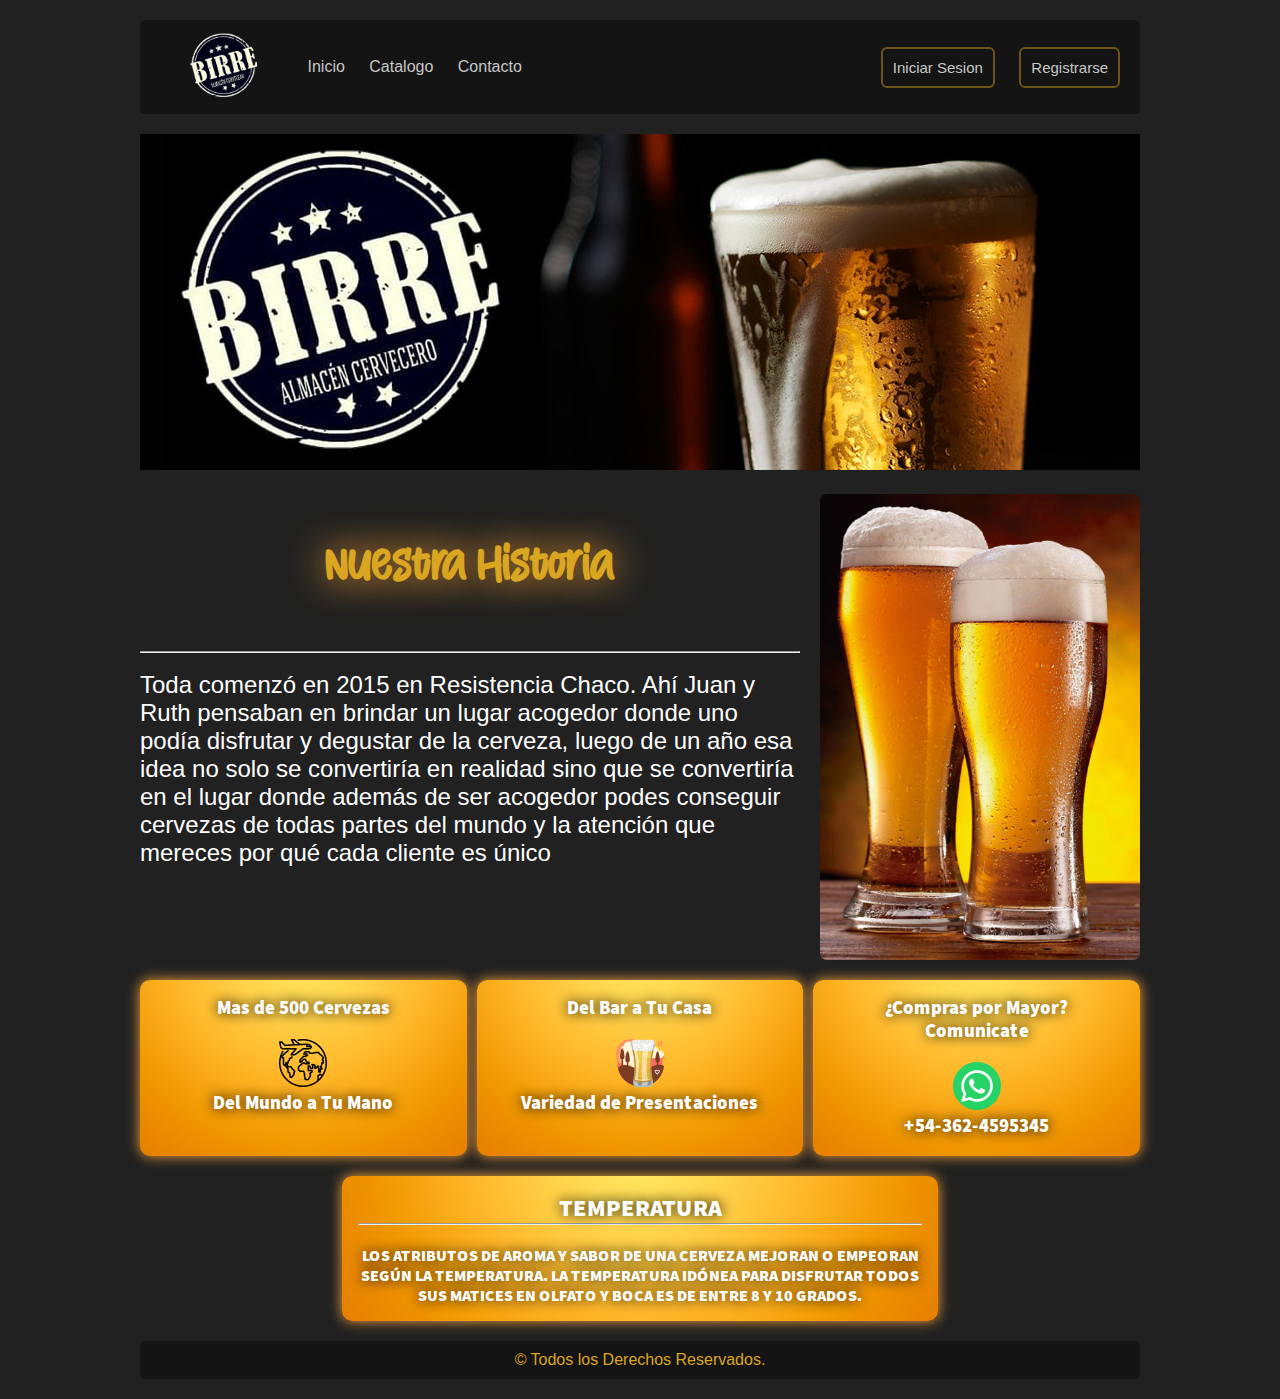
<file: TPO-Practicando/index.html>
<!DOCTYPE html>
<html lang="en">

<head>
    <meta charset="UTF-8">
    <meta http-equiv="X-UA-Compatible" content="IE=edge">
    <meta name="viewport" content="width=device-width, initial-scale=1.0">
    <link rel="stylesheet" href="estilos.css">
    <title>Document</title>
</head>

<body>
    <div class="contenedor">
        <header class="header">
            <div class="logo">
                <a href="index.html"><img src="img/logo.png" alt="" height="70vh"></a>
            </div>
            <nav>
                <a href="index.html">Inicio</a>
                <a href="catalogo.html">Catalogo</a>
                <a href="contacto.html">Contacto</a>
            </nav>
            <div class="botones">
                <a href="login.html"><input type="button" value="Iniciar Sesion" class="button__header"></a>
                <a href="signup.html"><input type="button" value="Registrarse" class="button__header"></a>
            </div>
        </header>

        <div class="banner">
            <img src="img/banner-cerveza.jpg" alt="" height="52vh">
        </div>

        <main class="contenido">
            <h1>Nuestra Historia</h1>
            <hr class="neon">
            <br>
            <p>Toda comenzó en 2015 en Resistencia Chaco. Ahí Juan y Ruth pensaban en brindar un lugar acogedor donde uno podía disfrutar y degustar de la cerveza, luego de un año esa idea no solo se convertiría en realidad sino que se convertiría en el
                lugar donde además de ser acogedor podes conseguir cervezas de todas partes del mundo y la atención que mereces por qué cada cliente es único</p>
        </main>

        <aside class="sidebar">
            <img src="img/vaso_cerveza.jpg" alt="" class="img1">
            <img src="img/cervaza_banner2.png" alt="" class="img2">
        </aside>

        <section class="cuadros">
            <div class="widget-0">
                <h3>Mas de 500 Cervezas</h3>
                <br>
                <img src="img/iconos/travel.png" alt="">
                <h3>Del Mundo a Tu Mano</h3>
            </div>
            <div class="widget-1">
                <h3>Del Bar a Tu Casa</h3>
                <br>
                <img src="img/iconos/beer.png" alt="">
                <h3>Variedad de Presentaciones</h3>
            </div>

            <div class="widget-2">
                <h3>¿Compras por Mayor?</h3>
                <h3>Comunicate</h3>
                <br>
                <img src="img/iconos/whatsapp.png" alt="">
                <h3>+54-362-4595345</h3>
            </div>
        </section>

        <section class="temperatura">
            <div class="widget-5">
                <h3></h3>
            </div>

            <div class="widget-6">
                <h2>TEMPERATURA</h2>
                <hr>
                <br>
                <p>LOS ATRIBUTOS DE AROMA Y SABOR DE UNA CERVEZA MEJORAN O EMPEORAN SEGÚN LA TEMPERATURA. LA TEMPERATURA IDÓNEA PARA DISFRUTAR TODOS SUS MATICES EN OLFATO Y BOCA ES DE ENTRE 8 Y 10 GRADOS.</p>
            </div>

            <div class="widget-7">
                <h3></h3>
            </div>
        </section>

        <footer class="footer">
            <p>© Todos los Derechos Reservados.</p>
        </footer>
    </div>
</body>

</html>
</file>
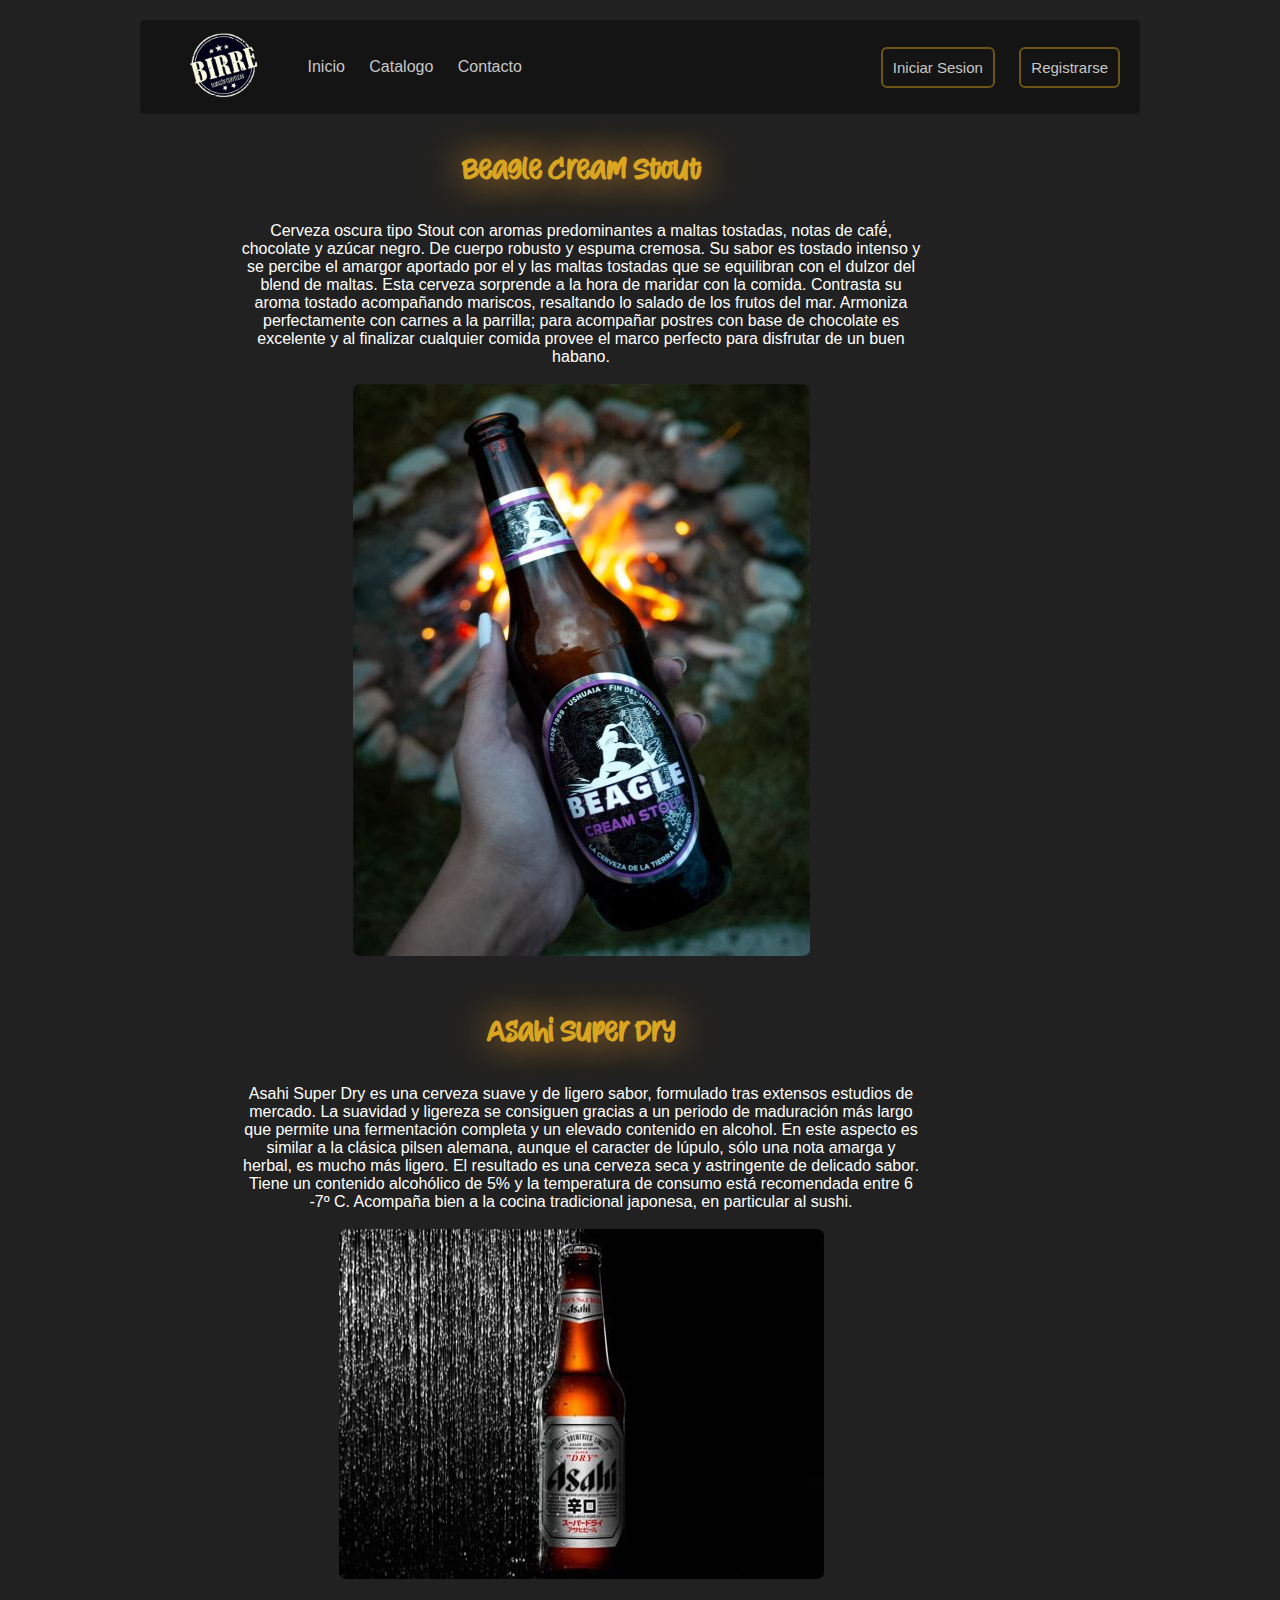
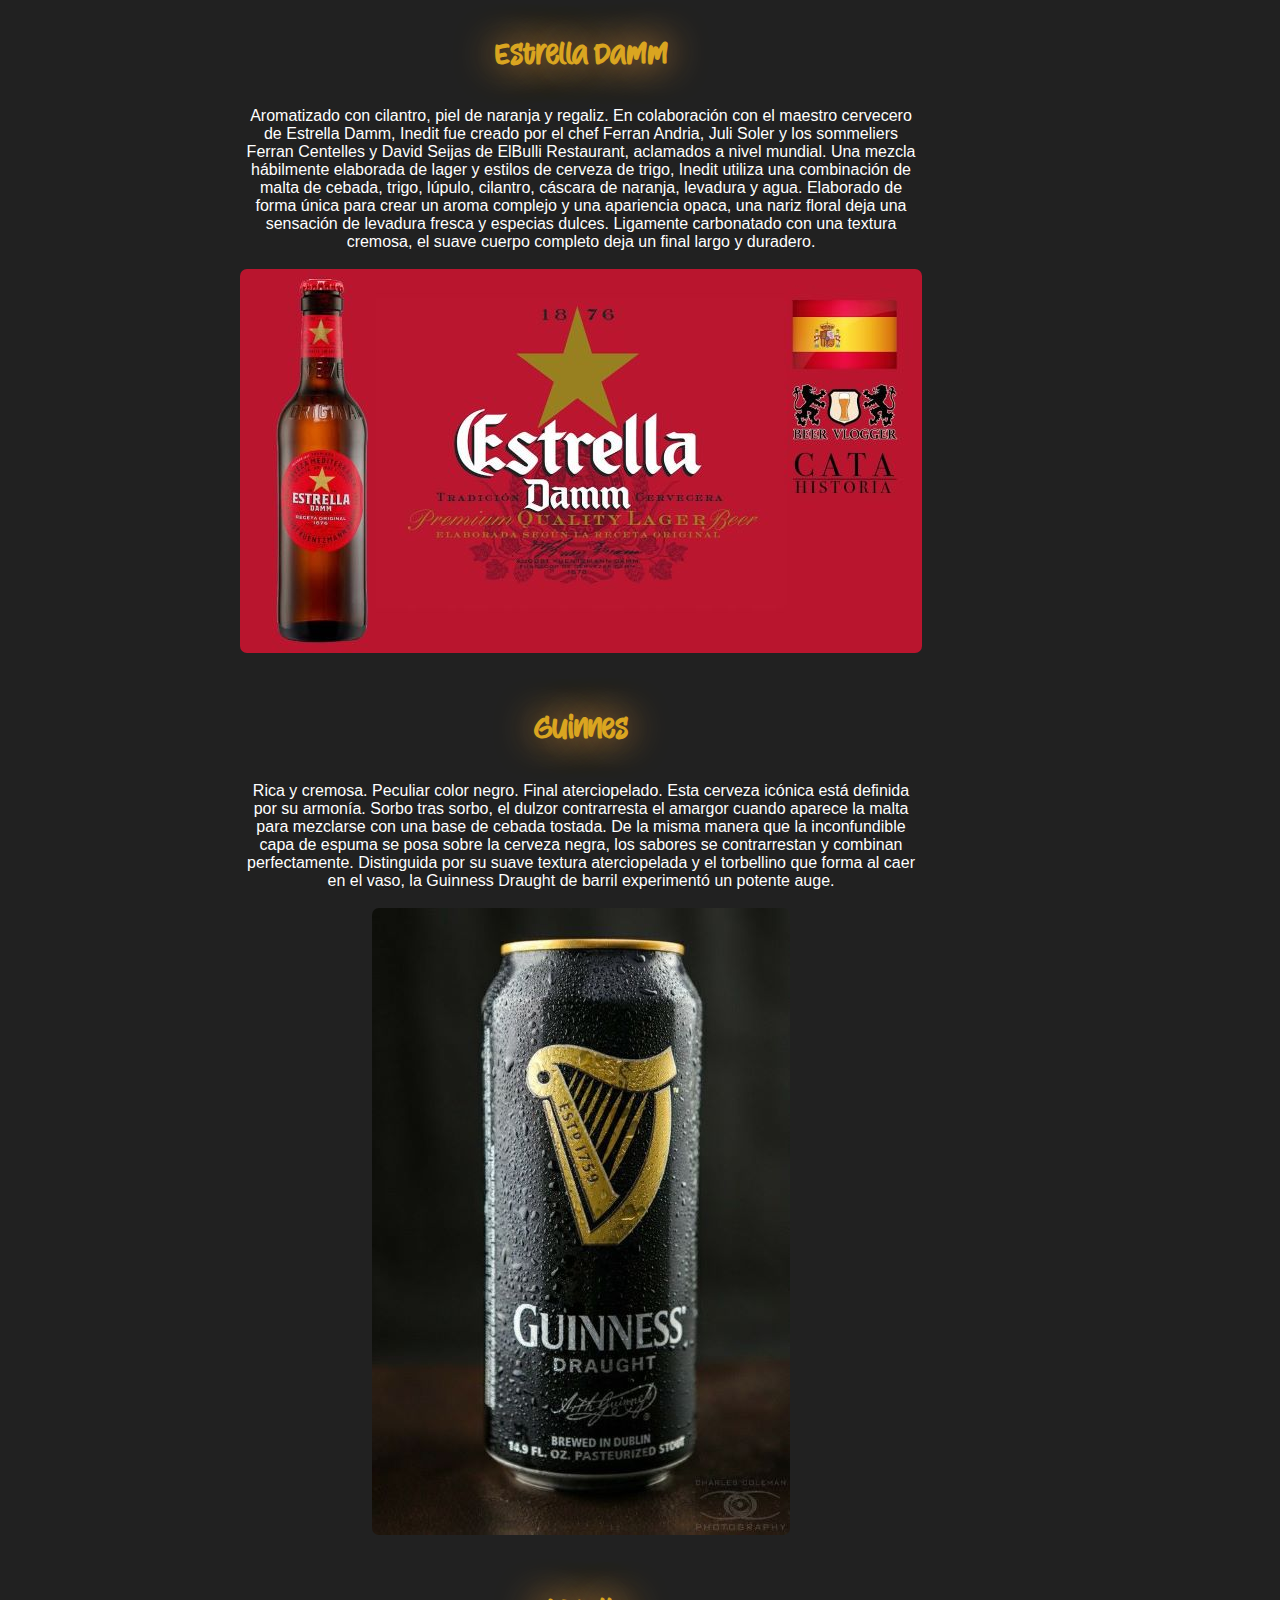
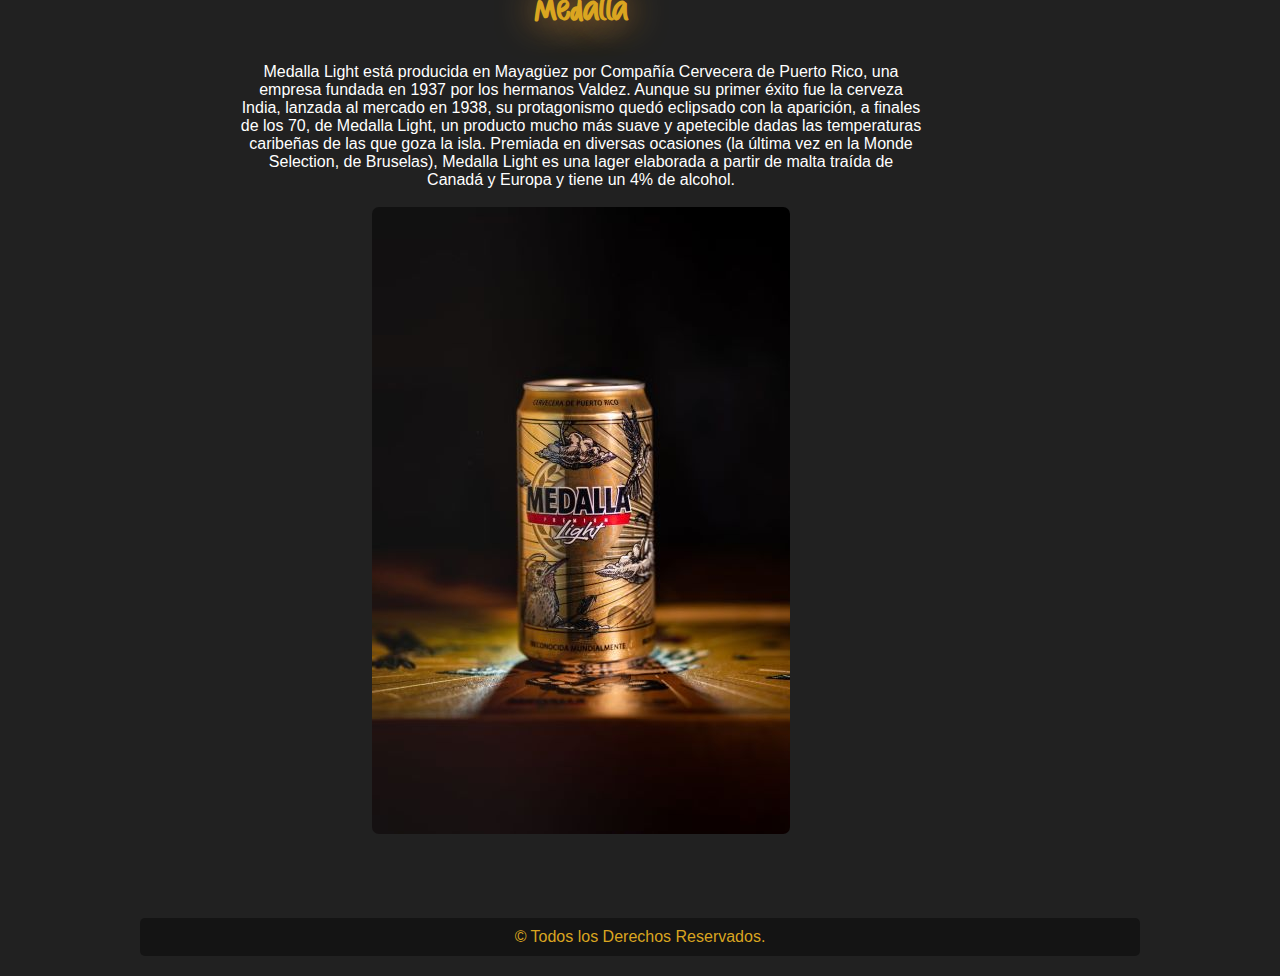
<file: TPO-Practicando/catalogo.html>
<!DOCTYPE html>
<html lang="en">

<head>
    <meta charset="UTF-8">
    <meta http-equiv="X-UA-Compatible" content="IE=edge">
    <meta name="viewport" content="width=device-width, initial-scale=1.0">
    <link rel="stylesheet" href="estilos.css">
    <title>Catalogo</title>
</head>

<body>
    <div class="contenedor">
        <header class="header">
            <div class="logo">
                <a href="index.html"><img src="img/logo.png" alt="" height="70vh"></a>
            </div>
            <nav>
                <a href="index.html">Inicio</a>
                <a href="catalogo.html">Catalogo</a>
                <a href="contacto.html">Contacto</a>
            </nav>
            <div class="botones">
                <a href="login.html"><input type="button" value="Iniciar Sesion" class="button__header"></a>
                <a href="signup.html"><input type="button" value="Registrarse" class="button__header"></a>
            </div>
        </header>

        <div class="catalogo">
            <div>
                <main class="bannercatalogo">
                    <h1 class="titulocatalogo">Beagle Cream Stout</h1>
                    <br>
                    <div class="textocatalogo">Cerveza oscura tipo Stout con aromas predominantes a maltas tostadas, notas de café́, chocolate y azúcar negro. De cuerpo robusto y espuma cremosa. Su sabor es tostado intenso y se percibe el amargor aportado por el y las maltas tostadas
                        que se equilibran con el dulzor del blend de maltas. Esta cerveza sorprende a la hora de maridar con la comida. Contrasta su aroma tostado acompañando mariscos, resaltando lo salado de los frutos del mar. Armoniza perfectamente
                        con carnes a la parrilla; para acompañar postres con base de chocolate es excelente y al finalizar cualquier comida provee el marco perfecto para disfrutar de un buen habano.</div>
                </main>
                <br>
                <aside class="imgcatalogo">
                    <img src="img/Baegle.jpg" alt="">
                </aside>
            </div>
            <br><br>
            <div>
                <main class="bannercatalogo">
                    <h1 class="titulocatalogo">Asahi Super Dry</h1>
                    <br>
                    <div class="textocatalogo">Asahi Super Dry es una cerveza suave y de ligero sabor, formulado tras extensos estudios de mercado. La suavidad y ligereza se consiguen gracias a un periodo de maduración más largo que permite una fermentación completa y un elevado
                        contenido en alcohol. En este aspecto es similar a la clásica pilsen alemana, aunque el caracter de lúpulo, sólo una nota amarga y herbal, es mucho más ligero. El resultado es una cerveza seca y astringente de delicado sabor. Tiene
                        un contenido alcohólico de 5% y la temperatura de consumo está recomendada entre 6 -7º C. Acompaña bien a la cocina tradicional japonesa, en particular al sushi.</div>
                </main>
                <br>
                <aside class="imgcatalogo">
                    <img src="img/Asahi.jpg" alt="">
                </aside>
            </div>
            <br><br>
            <div>
                <main class="bannercatalogo">
                    <h1 class="titulocatalogo">Estrella Damm</h1>
                    <br>
                    <div class="textocatalogo">Aromatizado con cilantro, piel de naranja y regaliz. En colaboración con el maestro cervecero de Estrella Damm, Inedit fue creado por el chef Ferran Andria, Juli Soler y los sommeliers Ferran Centelles y David Seijas de ElBulli Restaurant,
                        aclamados a nivel mundial. Una mezcla hábilmente elaborada de lager y estilos de cerveza de trigo, Inedit utiliza una combinación de malta de cebada, trigo, lúpulo, cilantro, cáscara de naranja, levadura y agua. Elaborado de forma
                        única para crear un aroma complejo y una apariencia opaca, una nariz floral deja una sensación de levadura fresca y especias dulces. Ligamente carbonatado con una textura cremosa, el suave cuerpo completo deja un final largo y
                        duradero. </div>
                </main>
                <br>
                <aside class="imgcatalogo">
                    <img src="img/Estrella_damm.jpg" alt="">
                </aside>
            </div>
            <br><br>
            <div>
                <main class="bannercatalogo">
                    <h1 class="titulocatalogo">Guinnes</h1>
                    <br>
                    <div class="textocatalogo">Rica y cremosa. Peculiar color negro. Final aterciopelado. Esta cerveza icónica está definida por su armonía. Sorbo tras sorbo, el dulzor contrarresta el amargor cuando aparece la malta para mezclarse con una base de cebada tostada.
                        De la misma manera que la inconfundible capa de espuma se posa sobre la cerveza negra, los sabores se contrarrestan y combinan perfectamente. Distinguida por su suave textura aterciopelada y el torbellino que forma al caer en el
                        vaso, la Guinness Draught de barril experimentó un potente auge.</div>
                </main>
                <br>
                <aside class="imgcatalogo">
                    <img src="img/Guinnes.jpg" alt="">
                </aside>
            </div>
            <br><br>
            <div>
                <main class="bannercatalogo">
                    <h1 class="titulocatalogo">Medalla</h1>
                    <br>
                    <div class="textocatalogo">Medalla Light está producida en Mayagüez por Compañía Cervecera de Puerto Rico, una empresa fundada en 1937 por los hermanos Valdez. Aunque su primer éxito fue la cerveza India, lanzada al mercado en 1938, su protagonismo quedó eclipsado
                        con la aparición, a finales de los 70, de Medalla Light, un producto mucho más suave y apetecible dadas las temperaturas caribeñas de las que goza la isla. Premiada en diversas ocasiones (la última vez en la Monde Selection, de
                        Bruselas), Medalla Light es una lager elaborada a partir de malta traída de Canadá y Europa y tiene un 4% de alcohol.</div>
                </main>
                <br>
                <aside class="imgcatalogo">
                    <img src="img/Medalla.jpg" alt="800 px 600 xp">
                </aside>
            </div>
        </div>

        <footer class="footer">
            <p>© Todos los Derechos Reservados.</p>
        </footer>
    </div>
</body>

</html>
</file>
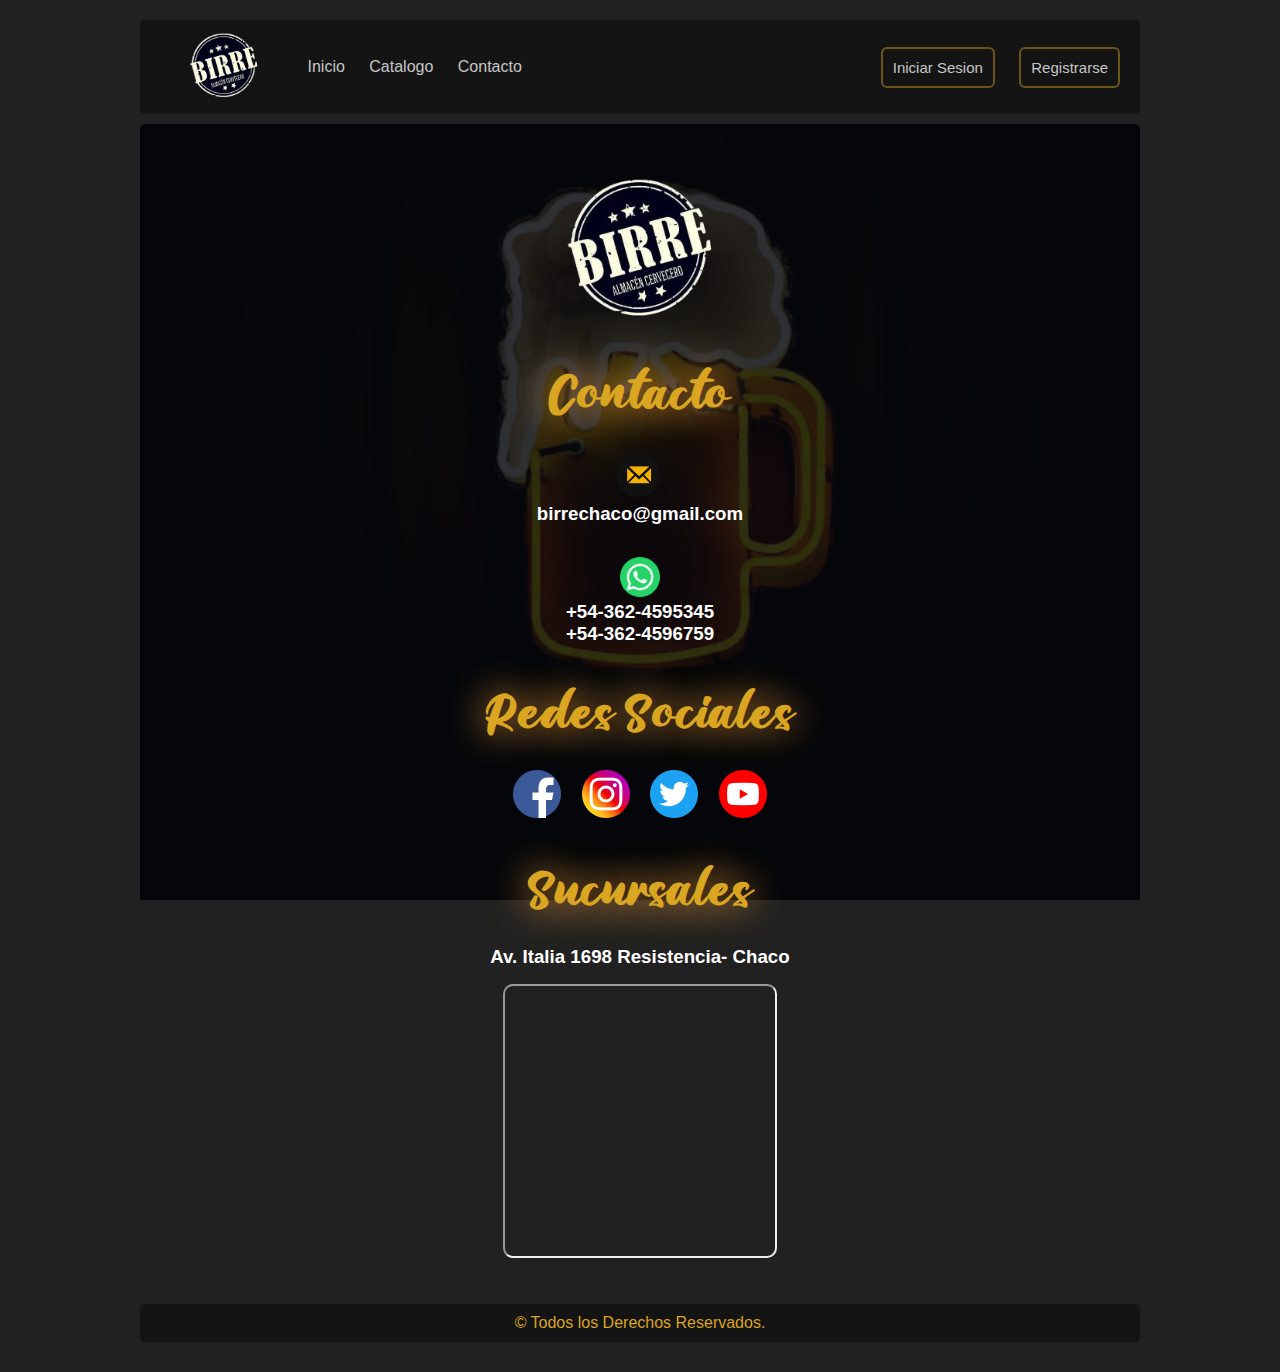
<file: TPO-Practicando/contacto.html>
<!DOCTYPE html>
<html lang="en">

<head>
    <meta charset="UTF-8">
    <meta http-equiv="X-UA-Compatible" content="IE=edge">
    <meta name="viewport" content="width=device-width, initial-scale=1.0">
    <link rel="stylesheet" href="contacto.css">
    <title>Document</title>
</head>

<body>
    <div class="contenedor">
        <header class="header">
            <div class="logo">
                <a href="index.html"><img src="img/logo.png" alt="" height="70vh"></a>
            </div>
            <nav>
                <a href="index.html">Inicio</a>
                <a href="catalogo.html">Catalogo</a>
                <a href="contacto.html">Contacto</a>
            </nav>
            <div class="botones">
                <a href="login.html"><input type="button" value="Iniciar Sesion" class="button__header"></a>
                <a href="signup.html"><input type="button" value="Registrarse" class="button__header"></a>
            </div>
        </header>

        <main class="contenido fondo">

            <div class="contacto_logo">
                <img src="img/logo.png" alt="" height="150vh">
            </div>

            <h1>Contacto</h1>
            <div class="contacto">
                <img src="img/iconos/email.png" alt="">
                <h3>birrechaco@gmail.com</h3>
            </div>

            <div class="contacto">
                <img src="img/iconos/whatsapp.png" alt="" height="40vh">
                <h3>+54-362-4595345</h3>
                <h3>+54-362-4596759</h3>
            </div>

            <h1 class="texto-redes">Redes Sociales</h1>
            <div class="redes">
                <a href="#"><img src="img/iconos/facebook.png" alt=""></a>
                <a href="#"><img src="img/iconos/instagram.png" alt=""></a>
                <a href="#"><img src="img/iconos/twitter.png" alt=" "></a>
                <a href="#"><img src="img/iconos/youtube.png" alt=" "></a>
            </div>

            <h1>Sucursales</h1>
            <div class="sucursal">
                <h3>Av. Italia 1698 Resistencia- Chaco</h3>
                <iframe src="https://www.google.com/maps/embed?pb=!1m18!1m12!1m3!1d1488.7579433949313!2d-58.967761601078195!3d-27.441754389120117!2m3!1f0!2f0!3f0!3m2!1i1024!2i768!4f13.1!3m3!1m2!1s0x94450c5551404ff7%3A0xb6cb353076c3b3de!2sAv.%20Italia%201698%2C%20H3508EJV%20H3508EJV%20Resistencia%2C%20Chaco!5e0!3m2!1ses-419!2sar!4v1665649814502!5m2!1ses-419!2sar"
                    width="270" height="270" style="border-radius:10px;" allowfullscreen="" loading="lazy" referrerpolicy="no-referrer-when-downgrade"></iframe>
            </div>

        </main>

        <div class="widget-1 ">
            <h3></h3>
        </div>

        <div class="widget-2 ">
            <h3></h3>
        </div>

        <footer class="footer ">
            <p>© Todos los Derechos Reservados.</p>
        </footer>
    </div>
</body>

</html>
</file>
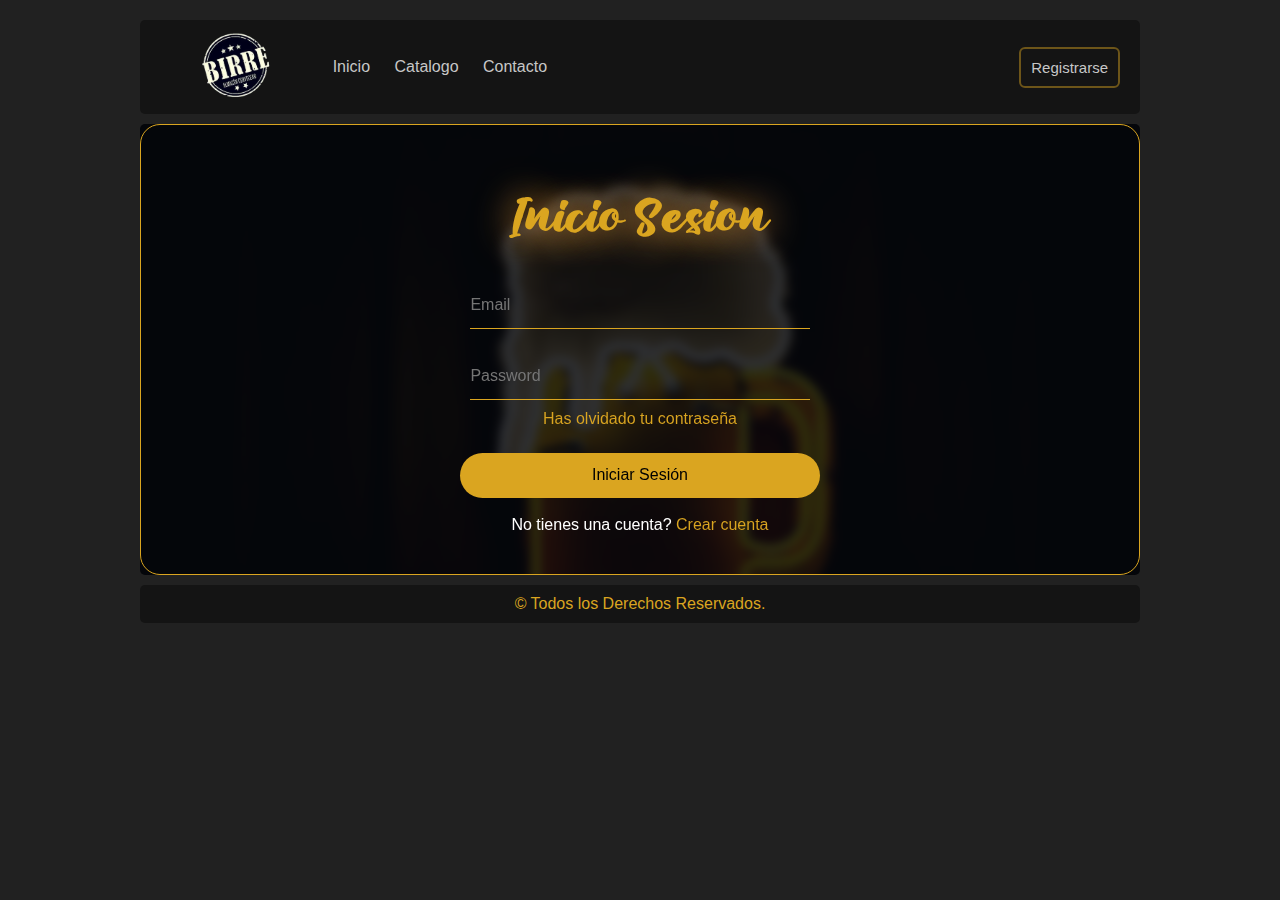
<file: TPO-Practicando/login.html>
<!DOCTYPE html>
<html lang="en">

<head>
    <meta charset="UTF-8">
    <meta http-equiv="X-UA-Compatible" content="IE=edge">
    <meta name="viewport" content="width=device-width, initial-scale=1.0">
    <link rel="stylesheet" href="client.css">
    <title>Document</title>
</head>

<body>
    <div class="contenedor">
        <header class="header">
            <div class="logo">
                <a href="index.html"><img src="img/logo.png" alt="" height="70vh"></a>
            </div>
            <nav>
                <a href="index.html">Inicio</a>
                <a href="catalogo.html">Catalogo</a>
                <a href="contacto.html">Contacto</a>
            </nav>
            <div class="botones">
                <a href="signup.html"><input type="button" value="Registrarse" class="button__header"></a>
            </div>
        </header>

        <main class="contenido fondo">
            <div class="box">
                <h1>Inicio Sesion</h1>
                <form action="">
                    <div class="input-box">
                        <input type="text" placeholder="Email" class="input-control">
                    </div>
                    <div class="input-box">
                        <input type="password" placeholder="Password" class="input-control">
                        <div class="input-link">
                            <a href="recover.html" class="gradient-text">Has olvidado tu contraseña</a>
                        </div>
                    </div>
                    <button type="submit" class="btn">Iniciar Sesión</button>
                </form>
                <br>
                <p>No tienes una cuenta? <a href="signup.html" class="gradient-text">Crear cuenta</a></p>
            </div>

        </main>

        <div class="widget-1 ">
            <h3></h3>
        </div>

        <div class="widget-2 ">
            <h3></h3>
        </div>

        <footer class="footer ">
            <p>© Todos los Derechos Reservados.</p>
        </footer>
    </div>
</body>

</html>
</file>
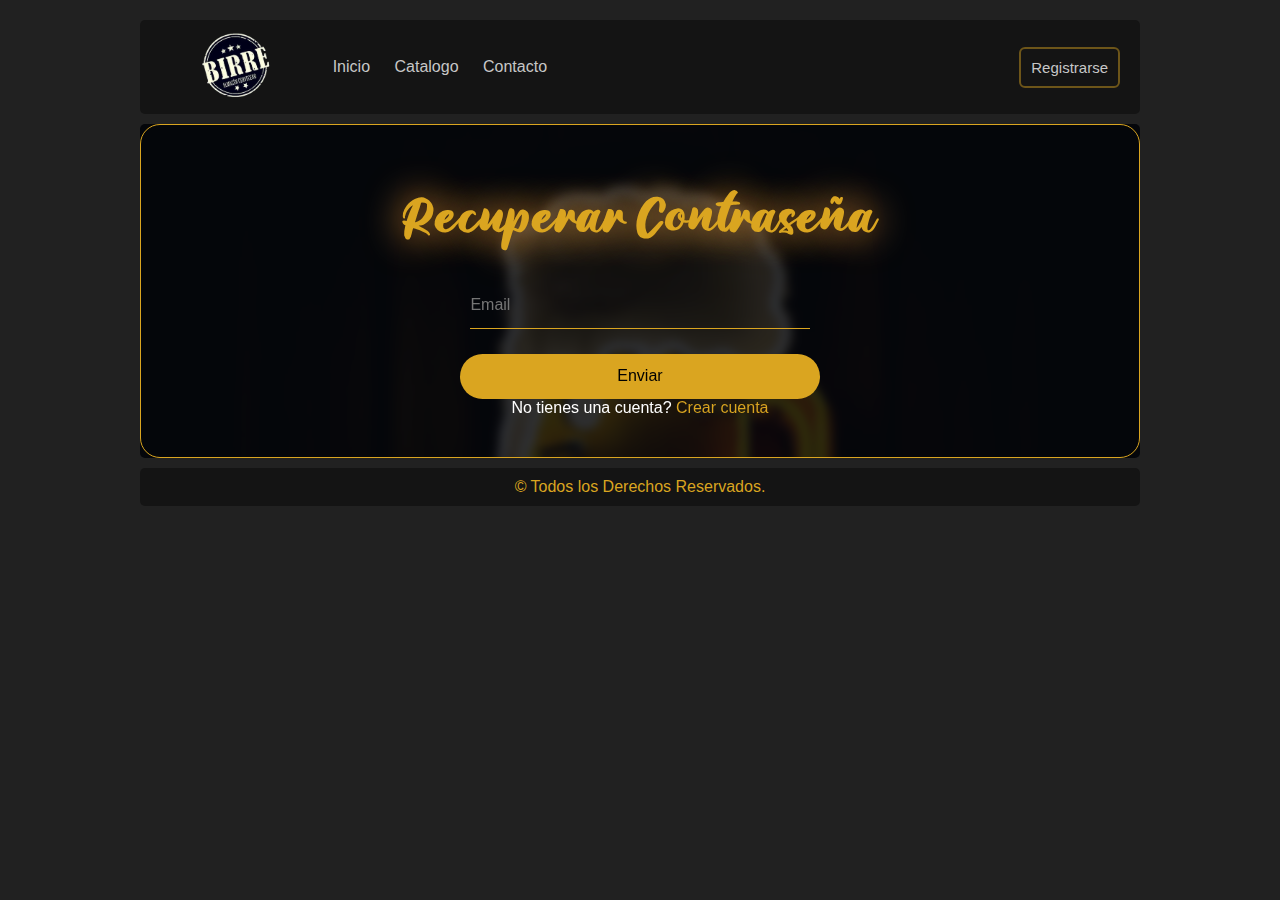
<file: TPO-Practicando/recover.html>
<!DOCTYPE html>
<html lang="en">

<head>
    <meta charset="UTF-8">
    <meta http-equiv="X-UA-Compatible" content="IE=edge">
    <meta name="viewport" content="width=device-width, initial-scale=1.0">
    <link rel="stylesheet" href="client.css">
    <title>Document</title>
</head>

<body>
    <div class="contenedor">
        <header class="header">
            <div class="logo">
                <a href="index.html"><img src="img/logo.png" alt="" height="70vh"></a>
            </div>
            <nav>
                <a href="index.html">Inicio</a>
                <a href="catalogo.html">Catalogo</a>
                <a href="contacto.html">Contacto</a>
            </nav>
            <div class="botones">
                <a href="signup.html"><input type="button" value="Registrarse" class="button__header"></a>
            </div>
        </header>

        <main class="contenido fondo">
            <div class="box">
                <h1>Recuperar Contraseña</h1>
                <form action="">
                    <div class="input-box">
                        <input type="text" placeholder="Email" class="input-control">
                    </div>

                    <button type="submit" class="btn">Enviar</button>
                </form>

                <p>No tienes una cuenta? <a href="signup.html" class="gradient-text">Crear cuenta</a></p>
            </div>

        </main>

        <div class="widget-1 ">
            <h3></h3>
        </div>

        <div class="widget-2 ">
            <h3></h3>
        </div>

        <footer class="footer ">
            <p>© Todos los Derechos Reservados.</p>
        </footer>
    </div>
</body>

</html>
</file>
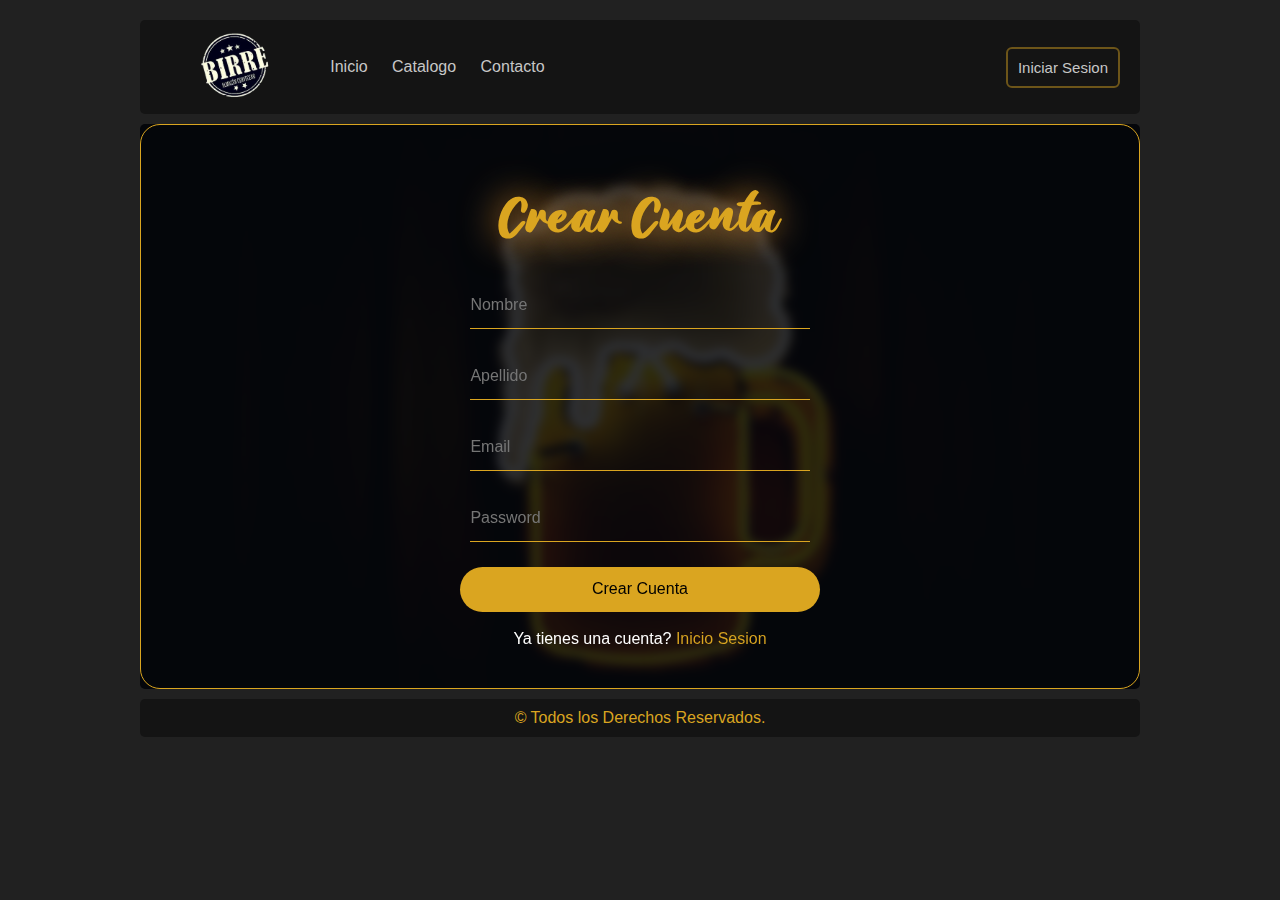
<file: TPO-Practicando/signup.html>
<!DOCTYPE html>
<html lang="en">

<head>
    <meta charset="UTF-8">
    <meta http-equiv="X-UA-Compatible" content="IE=edge">
    <meta name="viewport" content="width=device-width, initial-scale=1.0">
    <link rel="stylesheet" href="client.css">
    <title>Document</title>
</head>

<body>
    <div class="contenedor">
        <header class="header">
            <div class="logo">
                <a href="index.html"><img src="img/logo.png" alt="" height="70vh"></a>
            </div>
            <nav>
                <a href="index.html">Inicio</a>
                <a href="catalogo.html">Catalogo</a>
                <a href="contacto.html">Contacto</a>
            </nav>
            <div class="botones">
                <a href="login.html"><input type="button" value="Iniciar Sesion" class="button__header"></a>
            </div>
        </header>

        <main class="contenido fondo">
            <div class="box">
                <h1>Crear Cuenta</h1>
                <form action="" method="post" id="form">
                    <div class="input-box">
                        <input type="text" placeholder="Nombre" class="input-control" id="nombre">
                    </div>
                    <div class="input-box">
                        <input type="text" placeholder="Apellido" class="input-control" id="apellido">
                    </div>
                    <div class="input-box">
                        <input type="text" placeholder="Email" class="input-control" id="email">
                    </div>
                    <div class="input-box">
                        <input type="password" placeholder="Password" class="input-control" id="password">

                    </div>
                    <button type="submit" class="btn">Crear Cuenta</button>
                    <p id="warning" class="warning"></p>
                </form>
                <br>
                <p>Ya tienes una cuenta? <a href="login.html" class="gradient-text">Inicio Sesion</a></p>
            </div>

        </main>

        <div class="widget-1 ">
            <h3></h3>
        </div>

        <div class="widget-2 ">
            <h3></h3>
        </div>

        <footer class="footer ">
            <p>© Todos los Derechos Reservados.</p>
        </footer>
    </div>
    <script src="validacion.js"></script>
</body>

</html>
</file>
<file: TPO-Practicando/estilos.css>
* {
    margin: 0;
    padding: 0;
}

body {
    background: rgba(0, 0, 0, 0.87);
    color: white;
    font-family: sans-serif;
}

.contenedor {
    width: 90%;
    max-width: 1000px;
    margin: 20px auto;
    display: grid;
    grid-gap: 20px;
    grid-template-columns: repeat(3, 1fr);
    grid-template-rows: repeat(4, auto);
    grid-template-areas: "header header header" "banner banner banner" "contenido contenido sidebar" "cuadros cuadros cuadros" "temperatura temperatura temperatura" "footer footer footer";
}


/* Barra de navegacion */

.contenedor .header {
    background: rgb(20, 20, 20);
    color: white;
    grid-column-start: 1;
    grid-column-end: -1;
    align-items: center;
    padding: 10px;
    border-radius: 5px;
    /* se crea otro grid dentro de la barra de navegacion */
    display: grid;
    grid-template-columns: repeat(auto-fit, 1fr);
    grid-area: header;
}

.contenedor .header .logo {
    text-align: center;
    grid-column: 1/3;
}

.contenedor .header nav {
    display: inline-block;
    grid-column: 3/7;
}

.contenedor .header nav a {
    text-decoration: none;
    padding: 10px;
    color: rgb(199, 199, 199);
}

.contenedor .header nav a:hover {
    color: goldenrod;
}

.contenedor .header .botones {
    grid-column: 9/12;
    text-align: right;
}

.contenedor .header .botones .button__header {
    border-radius: 2px;
    background: none;
    margin: 10px;
    padding: 10px;
    border: 2px solid rgba(218, 165, 32, 0.452);
    border-radius: 6px;
    color: rgb(199, 199, 199);
    font-size: 15px;
}

.contenedor .header .botones .button__header:hover {
    border: 2px solid goldenrod;
    background-color: rgba(218, 165, 32, 0.527);
}


/* Banner */

.banner {
    grid-column-start: 1;
    grid-column-end: -1;
    grid-area: banner;
}

.banner img {
    height: auto;
    width: 100%;
}


/*Catalogo*/

.catalogo {
    max-width: 1000px;
    display: flex;
    flex-wrap: wrap;
    margin: 0 100px;
}

.catalogo .bannercatalogo .titulocatalogo {
    /* color: #e67e00;
    text-decoration-line: underline;
    text-align: center; */
    text-align: center;
    font-family: neon;
    color: goldenrod;
    font-size: 2rem;
    line-height: 3vw;
    text-shadow: 0 0 3vw #fAA43D;
    padding-bottom: 1rem;
    padding-top: 1rem;
}

.catalogo .bannercatalogo .textocatalogo {
    text-align: center;
}

.catalogo .imgcatalogo {
    text-align: center;
}

.catalogo .imgcatalogo img {
    border-radius: 7px;
}


/* Contenido */

.contenedor .contenido {
    grid-area: contenido;
}

@font-face {
    font-family: neon;
    src: url(fonts/Tasty\ Brownies\ DEMO.ttf);
}

@font-face {
    font-family: sans;
    src: url(fonts/sans/SourceSansPro-Black.ttf);
}

.contenedor .contenido h1 {
    text-align: center;
    font-family: neon;
    color: goldenrod;
    font-size: 3rem;
    line-height: 11vw;
    text-shadow: 0 0 3vw #fAA43D;
    padding-bottom: 1rem;
}

.contenedor .contenido p {
    font-size: 1.5rem;
}


/* .contenedor .contenido .neon {
    font-family: neon;
    color: #FB4264;
    font-size: 9vw;
    line-height: 9vw;
    text-shadow: 0 0 3vw #F40A35;
} */


/* Sidebar */

.contenedor .sidebar {
    background: transparent;
    text-align: center;
    display: flex;
    align-items: center;
    justify-content: center;
    min-height: 100px;
    grid-area: sidebar;
}

.contenedor .sidebar .img1 {
    height: auto;
    max-height: 68vh;
    width: 100%;
    border-radius: 7px;
}

.contenedor .sidebar .img2 {
    display: none;
}


/* .contenedor .sidebar {
    background: #fAA43D;
    text-align: center;
    display: flex;
    align-items: center;
    justify-content: center;
    min-height: 100px;
    grid-area: sidebar;
} */


/* Widget */

.contenedor .cuadros {
    background: transparent;
    color: white;
    text-shadow: 0 0 1vw #000000;
    text-align: center;
    display: flex;
    align-items: center;
    justify-content: center;
    grid-area: cuadros;
}

.contenedor .cuadros {
    display: grid;
    grid-template-columns: repeat(3, 1fr);
    grid-template-areas: "widget-0 widget-1 widget-2";
    grid-gap: 10px;
    text-align: center;
    font-family: sans;
}

.contenedor .cuadros .widget-0 {
    grid-area: widget-0;
    min-height: 9rem;
    padding: 1rem;
    background: goldenrod;
    border-radius: 10px;
    border: none;
    box-shadow: 0 0 1vw #fAA43D;
    background-image: radial-gradient(circle at 50% -20.71%, #ffed66 0, #ffd44c 25%, #ffb628 50%, #f09800 75%, #e67e00 100%);
}

.contenedor .cuadros .widget-1 {
    grid-area: widget-1;
    min-height: 9rem;
    padding: 1rem;
    background-image: radial-gradient(circle at 50% -20.71%, #ffed66 0, #ffd44c 25%, #ffb628 50%, #f09800 75%, #e67e00 100%);
    border-radius: 10px;
    border: none;
    box-shadow: 0 0 1vw #fAA43D;
}

.contenedor .cuadros .widget-2 {
    grid-area: widget-2;
    min-height: 9rem;
    padding: 1rem;
    background-image: radial-gradient(circle at 50% -20.71%, #ffed66 0, #ffd44c 25%, #ffb628 50%, #f09800 75%, #e67e00 100%);
    border-radius: 10px;
    border: none;
    box-shadow: 0 0 1vw #fAA43D;
}


/* Temperatura */

.contenedor .temperatura {
    background: rgb(20, 20, 20);
    color: white;
    text-shadow: 0 0 1vw #000000;
    text-align: center;
    display: flex;
    align-items: center;
    justify-content: center;
    grid-area: temperatura;
}

.contenedor .temperatura {
    display: grid;
    grid-template-columns: repeat(5, 1fr);
    grid-template-areas: "widget-5 widget-6 widget-6 widget-6 widget-7";
    grid-gap: 10px;
}

.contenedor .temperatura {
    background: transparent;
}

.contenedor .temperatura .widget-5 {
    grid-area: widget-5;
}

.contenedor .temperatura .widget-6 {
    grid-area: widget-6;
    padding: 1rem;
    background-image: radial-gradient(circle at 50% -20.71%, #ffed66 0, #ffd44c 25%, #ffb628 50%, #f09800 75%, #e67e00 100%);
    border-radius: 10px;
    border: none;
    box-shadow: 0 0 1vw #fAA43D;
    font-family: sans;
}

.contenedor .temperatura .widget-7 {
    grid-area: widget-7;
}


/* Footer */

.footer {
    grid-column-start: 1;
    grid-column-end: -1;
    text-align: center;
    background: rgb(20, 20, 20);
    color: goldenrod;
    padding: 10px;
    border-radius: 5px;
    grid-area: footer;
}


/* Responsive */

@media screen and (max-width: 768px) {
    .contenedor {
        grid-template-areas: "header header header" "banner banner banner" "contenido contenido contenido" "sidebar sidebar sidebar" "cuadros cuadros cuadros" "temperatura temperatura temperatura" "footer footer footer";
    }
    /* .contenedor .cuadros {
        grid-template-columns: repeat(1, 1fr);
        grid-template-areas: "widget-0" "widget-1" "widget-2";
    } */
    /* borrar imagen */
    .contenedor .sidebar .img1 {
        display: none;
    }
    .contenedor .sidebar .img2 {
        display: initial;
        height: auto;
        max-height: vh;
        width: auto;
        max-width: 80vw;
        border-radius: 7px;
    }
}

@media screen and (max-width: 670px) {
    .contenedor {
        grid-template-areas: "header header header" "banner banner banner" "contenido contenido contenido" "sidebar sidebar sidebar" "cuadros cuadros cuadros" "temperatura temperatura temperatura" "footer footer footer";
    }
    .contenedor .header {
        justify-content: flex-start;
        align-items: center;
        display: flex;
        flex-wrap: wrap;
        justify-content: center;
    }
    .contenedor .sidebar .img1 {
        display: none;
    }
    .contenedor .sidebar .img2 {
        display: initial;
        height: auto;
        max-height: 45vh;
        width: 100%;
        border-radius: 7px;
    }
}

@media screen and (max-width: 425px) {
    .contenedor .sidebar .img1 {
        display: none;
    }
    .contenedor .sidebar .img2 {
        display: initial;
        height: auto;
        max-height: 45vh;
        width: 100%;
        border-radius: 7px;
    }
    .contenedor .cuadros {
        grid-template-columns: repeat(1, 1fr);
        grid-template-areas: "widget-0" "widget-1" "widget-2";
    }
    .contenedor .temperatura {
        grid-template-areas: "widget-6 widget-6 widget-6 widget-6 widget-6";
        font-size: 0.8rem;
    }
    .contenedor .temperatura .widget-5,
    .contenedor .temperatura .widget-7 {
        display: none;
    }
}
</file>
<file: TPO-Practicando/contacto.css>
* {
    margin: 0;
    padding: 0;
}

body {
    background: rgba(0, 0, 0, 0.87);
    color: white;
    font-family: sans-serif;
}

.contenedor {
    width: 90%;
    max-width: 1000px;
    margin: 20px auto;
    display: grid;
    grid-gap: 10px;
    grid-template-columns: repeat(3, 1fr);
    grid-template-rows: repeat(3, auto);
    grid-template-areas: "header header header" "contenido contenido contenido" "footer footer footer";
}


/* Barra de navegacion */

.contenedor .header {
    background: rgb(20, 20, 20);
    color: white;
    grid-column-start: 1;
    grid-column-end: -1;
    align-items: center;
    padding: 10px;
    border-radius: 5px;
    /* se crea otro grid dentro de la barra de navegacion */
    display: grid;
    grid-template-columns: repeat(auto-fit, 1fr);
    grid-area: header;
}

.contenedor .header .logo {
    text-align: center;
    grid-column: 1/3;
}

.contenedor .header nav {
    display: inline-block;
    grid-column: 3/7;
}

.contenedor .header nav a {
    text-decoration: none;
    padding: 10px;
    color: rgb(199, 199, 199);
}

.contenedor .header nav a:hover {
    color: goldenrod;
}

.contenedor .header .botones {
    grid-column: 9/12;
    text-align: right;
}

.contenedor .header .botones .button__header {
    border-radius: 2px;
    background: none;
    margin: 10px;
    padding: 10px;
    border: 2px solid rgba(218, 165, 32, 0.452);
    border-radius: 6px;
    color: rgb(199, 199, 199);
    font-size: 15px;
}

.contenedor .header .botones .button__header:hover {
    border: 2px solid goldenrod;
    background-color: rgba(218, 165, 32, 0.527);
}


/* Contenido */

.contenedor .contenido {
    text-align: center;
    grid-area: contenido;
}

.contenedor .fondo {
    background-image: linear-gradient(rgba(5, 7, 12, 0.836), rgba(5, 7, 12, 0.836)), url(img/contacto.jpg);
    background-repeat: no-repeat;
    background-position: center center;
    height: auto;
    background-attachment: fixed;
    background-size: cover;
    border-radius: 5px;
}

.contenedor .contenido .contacto_logo {
    text-align: center;
    padding-top: 3rem;
    padding-bottom: 1rem;
}

@font-face {
    font-family: neon;
    src: url(fonts/amattera_million/Amattera\ Million.ttf);
}

.contenedor .contenido h1 {
    text-align: center;
    font-family: neon;
    color: goldenrod;
    font-size: 2.5rem;
    line-height: 6vw;
    text-shadow: 0 0 3vw #fAA43D;
    padding-top: 1rem;
}

.contenedor .contenido .contacto {
    padding: 1rem;
}

.contenedor .contenido .redes {
    padding: 1rem;
}

.contenedor .contenido .redes img {
    padding: 0rem 0.5rem;
}

.contenedor .contenido .sucursal {
    padding-bottom: 2rem;
}

.contenedor .contenido .sucursal h3 {
    padding: 1rem;
}


/* Footer */

.footer {
    grid-column-start: 1;
    grid-column-end: -1;
    text-align: center;
    background: rgb(20, 20, 20);
    color: goldenrod;
    padding: 10px;
    border-radius: 5px;
    grid-area: footer;
}


/* Responsive */

@media screen and (max-width: 670px) {
    .contenedor {
        grid-template-areas: "header header header" "banner banner banner" "contenido contenido contenido" "sidebar sidebar sidebar" "widget-1 widget-2 widget-2" "footer footer footer";
    }
    .contenedor .header {
        justify-content: flex-start;
        align-items: center;
        display: flex;
        flex-wrap: wrap;
        justify-content: center;
    }
}

@media screen and (max-width: 375px) {
    .contenedor .contenido .texto-redes {
        text-align: center;
        font-family: neon;
        color: goldenrod;
        font-size: 2.5rem;
        line-height: 13vw;
        text-shadow: 0 0 3vw #fAA43D;
        padding-top: 1rem;
    }
    .contenedor .contenido .redes {
        padding: 0.5rem 0.5rem 2.5rem;
    }
}
</file>
<file: TPO-Practicando/client.css>
:root{
    --blur: blur(10px);

}

*{
    margin: 0;
    padding: 0;
}

body {
    background: rgba(0, 0, 0, 0.87);
    color: white;
    font-family: sans-serif;
}

.contenedor {
    width: 90%;
    max-width: 1000px;
    margin: 20px auto;
    display: grid;
    grid-gap: 10px;
    grid-template-columns: repeat(3, 1fr);
    grid-template-rows: repeat(3, auto);
    grid-template-areas: "header header header" "contenido contenido contenido" "footer footer footer";
}


/* Barra de navegacion */

.contenedor .header {
    background: rgb(20, 20, 20);
    color: white;
    grid-column-start: 1;
    grid-column-end: -1;
    align-items: center;
    padding: 10px;
    border-radius: 5px;
    /* se crea otro grid dentro de la barra de navegacion */
    display: grid;
    grid-template-columns: repeat(auto-fit, 1fr);
    grid-area: header;
}

.contenedor .header .logo {
    text-align: center;
    grid-column: 1/3;
}

.contenedor .header nav {
    display: inline-block;
    grid-column: 3/7;
}

.contenedor .header nav a {
    text-decoration: none;
    padding: 10px;
    color: rgb(199, 199, 199);
}

.contenedor .header nav a:hover {
    color: goldenrod;
}

.contenedor .header .botones {
    grid-column: 9/12;
    text-align: right;
}

.contenedor .header .botones .button__header {
    border-radius: 2px;
    background: none;
    margin: 10px;
    padding: 10px;
    border: 2px solid rgba(218, 165, 32, 0.452);
    border-radius: 6px;
    color: rgb(199, 199, 199);
    font-size: 15px;
}

.contenedor .header .botones .button__header:hover {
    border: 2px solid goldenrod;
    background-color: rgba(218, 165, 32, 0.527);
}


/* Contenido */

.contenedor .contenido {
    
    text-align: center;
    grid-area: contenido;
    
  
}

.contenedor .fondo {
    background-image: linear-gradient(rgba(5, 7, 12, 0.836), rgba(5, 7, 12, 0.836)), url(img/contacto.jpg);
    background-repeat: no-repeat;
    background-position: center center;
    height: auto;
    background-attachment: fixed;
    background-size: cover;
    border-radius: 5px;
}

.gradient-text{
    background: goldenrod;
    -webkit-background-clip: text;
    background-clip: text;
    color: transparent;
}

a{
    text-decoration: none;
    font-weight: 500;
    display: inline-block;
}

.contenedor .box{
    border-color: goldenrod; 
    border: 1px solid goldenrod;
    padding: 40px 50px;
    border-radius: 20px;
    backdrop-filter: blur(5px);
}

.contenedor .input-box{
    margin: 25px;
}

.contenedor .input-control{
    height: 45px;
    width: 40%;
    background-color: transparent;
    border: none;
    border-bottom: 1px solid goldenrod;
    color: inherit;
    font-weight: inherit;
    font-family: inherit;
    font-size: 16px ;
}

.contenedor .input-control:focus{
    outline: none;
}

.contenedor .input-link{
    margin-top: 10px;
    text-align:center;
}

.contenedor .btn{
    height: 45px;
    width: 40%;
    font-size: 16px;
    font-weight: 500;
    text-transform: capitalize;
    font-family: inherit;
    cursor: pointer;
    border-radius: 25px;
    user-select: none;
    background: goldenrod;
    border: none;
    position: relative;
    overflow: hidden;

}   

@font-face {
    font-family: neon;
    src: url(fonts/amattera_million/Amattera\ Million.ttf);
}

.contenedor .contenido h1 {
    text-align: center;
    font-family: neon;
    color: goldenrod;
    font-size: 2.5rem;
    line-height: 6vw;
    text-shadow: 0 0 3vw #fAA43D;
    padding-top: 1rem;
}



/* Footer */

.footer {
    grid-column-start: 1;
    grid-column-end: -1;
    text-align: center;
    background: rgb(20, 20, 20);
    color: goldenrod;
    padding: 10px;
    border-radius: 5px;
    grid-area: footer;
}


/* Responsive */

@media screen and (max-width: 670px) {
    .contenedor {
        grid-template-areas: "header header header" "banner banner banner" "contenido contenido contenido" "sidebar sidebar sidebar" "widget-1 widget-2 widget-2" "footer footer footer";
    }
    .contenedor .header {
        justify-content: flex-start;
        align-items: center;
        display: flex;
        flex-wrap: wrap;
        justify-content: center;
    }
}

@media screen and (max-width: 375px) {
    .contenedor .contenido .texto-redes {
        text-align: center;
        font-family: neon;
        color: goldenrod;
        font-size: 2.5rem;
        line-height: 13vw;
        text-shadow: 0 0 3vw #fAA43D;
        padding-top: 1rem;
    }
    .contenedor .contenido .redes {
        padding: 0.5rem 0.5rem 2.5rem;
    }
}
</file>
